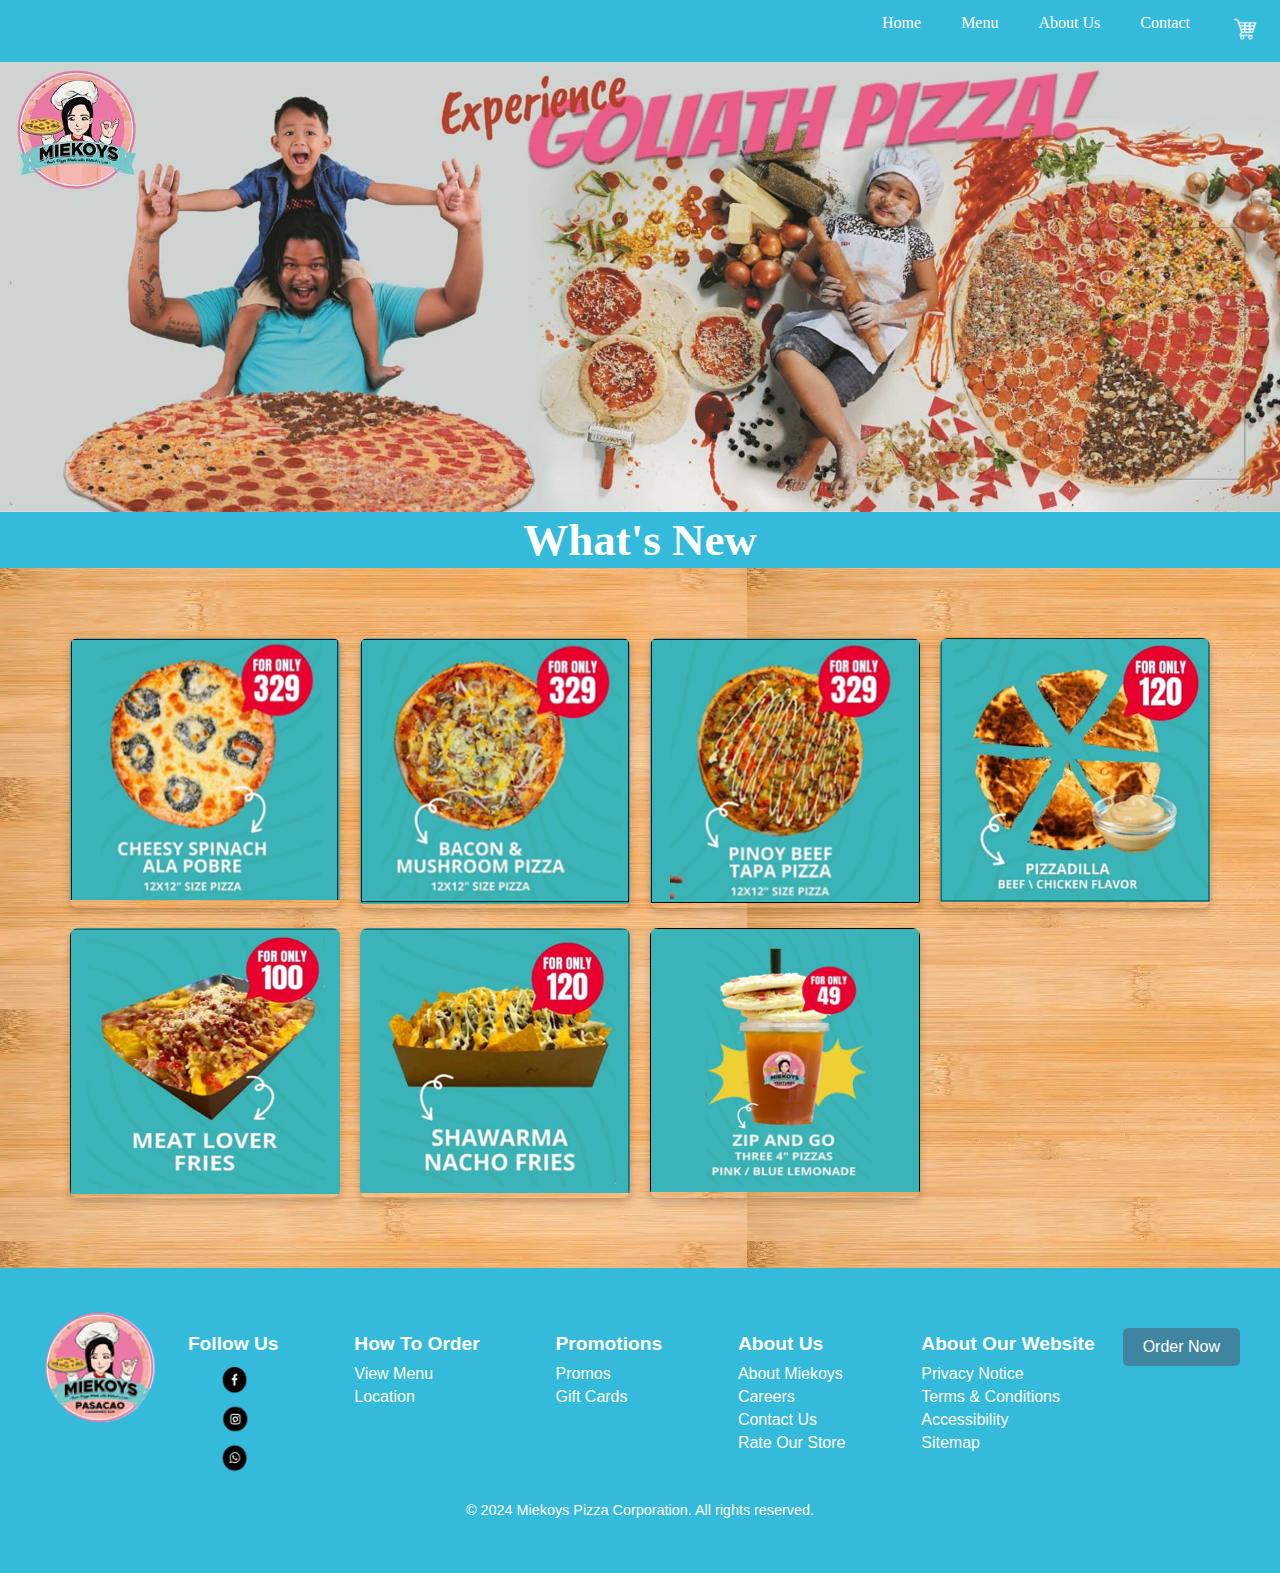
<file: index.html>
<!DOCTYPE html>
<html lang="en">
<head>
    <title>Miekoys Pizza</title>
    <link rel="shortcut icon" href="miekoys.jpg"/> <!-- Site Icon -->
    <link rel="stylesheet" href="index&about.css"> <!-- Link to CSS -->
    <script src="script.js" defer></script> 
    <meta charset="UTF-8">
    <meta name="viewport" content="width=device-width, initial-scale=1">
</head>
<body>
    <!-- Navbar -->
    <div class="navbar">
        <a href="index.html" class="buttons">Home</a>
        <a href="menu.html" class="buttons">Menu</a>
        <a href="about.html" class="buttons">About Us</a>
        <a href="contact.html" class="buttons">Contact</a>
        <a href="cart.html" class="cart-button">
            <img src="cart.png" alt="Cart Icon">
            <div id="cart-notification" style="display:none;">0</div>
        </a>
    </div>
    
    <!-- Header Image -->
    <div class="header">
        <!-- Background image is defined in CSS -->
    </div>
    
    <!-- Main Content -->
    <div class="content">
        <h1>What's New</h1>
    </div>
    
    <!-- Photo Grid Section -->
    <div class="photo-grid-container">
        <!-- Individual Photos -->
        <div class="photo-grid-item"><img src="pizza1.png" alt="Pizza 1"/></div>
        <div class="photo-grid-item"><img src="pizza2.png" alt="Pizza 2"/></div>
        <div class="photo-grid-item"><img src="pizza3.png" alt="Pizza 3"/></div>
        <div class="photo-grid-item"><img src="pizza4.png" alt="Pizza 4"/></div>
        <div class="photo-grid-item"><img src="pizza5.png" alt="Pizza 5"/></div>
        <div class="photo-grid-item"><img src="pizza6.png" alt="Pizza 6"/></div>
        <div class="photo-grid-item"><img src="pizza7.png" alt="Pizza 7"/></div>
    </div>
    
    <!-- Footer Section -->
    <footer class="footer">
        <div class="footer-container">
            <div class="footer-logo">
                <img src="miekoys.png" alt="Miekoys Pizza Logo" />
            </div>
            <div class="footer-links">
                <div class="footer-section">
                    <h4>Follow Us</h4>
                    <div class="social-icons">
                        <a href="https://www.facebook.com/miekoys.tigaon"><img src="facebook.png" alt="Facebook"></a>
                        <a href="https://www.instagram.com/miekoyslegazpi/"><img src="instagram.png" alt="Instagram"></a>
                        <a href="#"><img src="whatsapp.png" alt="WhatsApp"></a>
                    </div>
                </div>
                <div class="footer-section">
                    <h4>How To Order</h4>
                    <a href="menu.html">View Menu</a>
                    <a href="contact.html">Location</a>
                </div>
                <div class="footer-section">
                    <h4>Promotions</h4>
                    <a href="#">Promos</a>
                    <a href="#">Gift Cards</a>
                </div>
                <div class="footer-section">
                    <h4>About Us</h4>
                    <a href="about.html">About Miekoys</a>
                    <a href="#">Careers</a>
                    <a href="contact.html">Contact Us</a>
                    <a href="#">Rate Our Store</a>
                </div>
                <div class="footer-section">
                    <h4>About Our Website</h4>
                    <a href="#">Privacy Notice</a>
                    <a href="#">Terms & Conditions</a>
                    <a href="#">Accessibility</a>
                    <a href="#">Sitemap</a>
                </div>
            </div>
            <div class="footer-buttons">
                <button class="order-now-btn">Order Now</button>
            </div>
        </div>
        <p class="footer-copyright">
            © 2024 Miekoys Pizza Corporation. All rights reserved.
        </p>
    </footer>
</body>
</html>
</file>
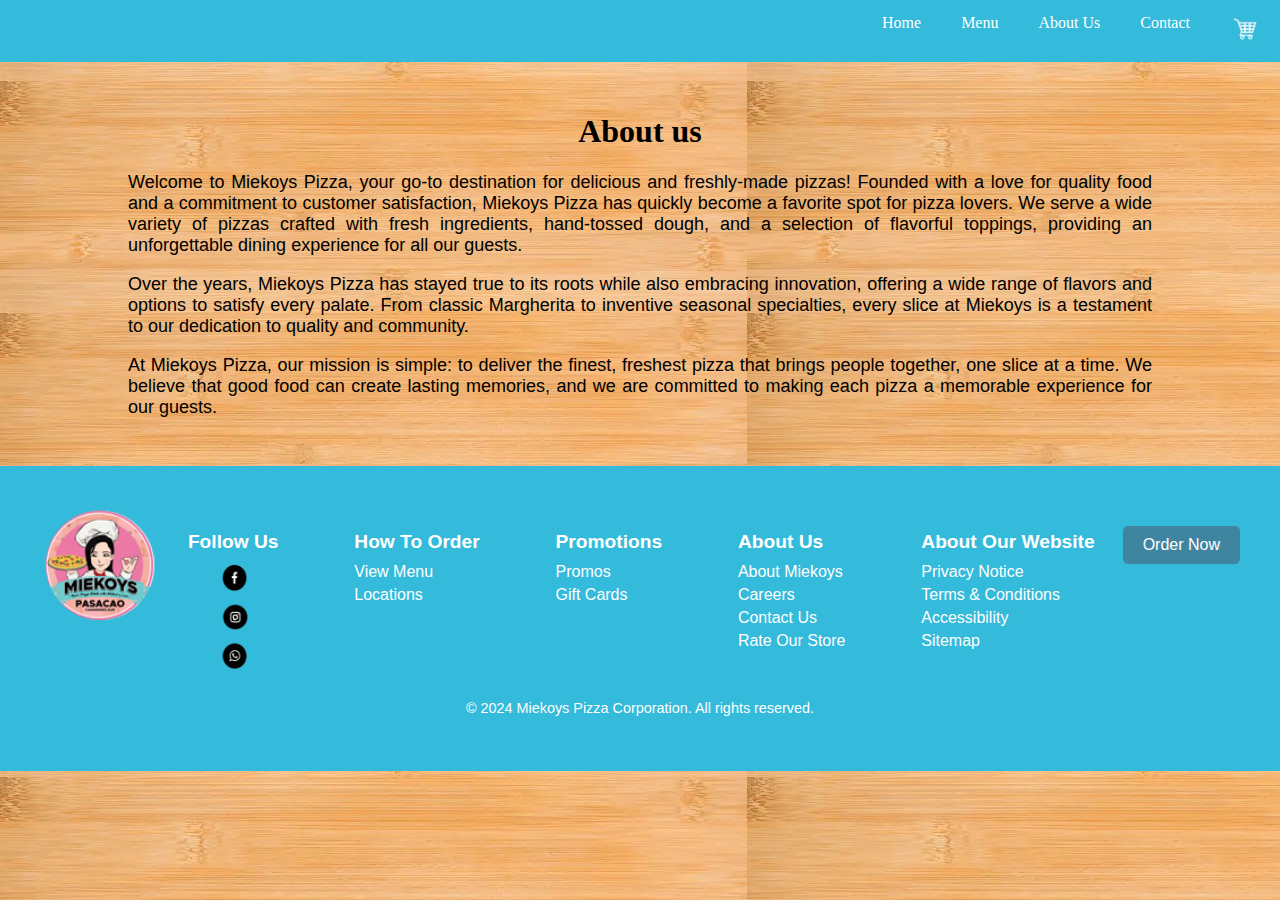
<file: about.html>
<!DOCTYPE html>
<html lang="en">
<head>
    <title>Miekoys Pizza</title>
    <link rel="shortcut icon" href="miekoys.jpg"/> <!-- icon -->
    <link rel="stylesheet" href="index&about.css">
    <script src="script.js" defer></script> 
    <meta charset="UTF-8">
    <meta name="viewport" content="width=device-width, initial-scale=1">
</head>
<body>
  <div class="navbar">
    <a href="index.html">Home</a>
    <a href="menu.html">Menu</a>
    <a href="about.html">About Us</a>
    <a href="contact.html">Contact</a>
    <a href="cart.html" class="cart-button">
      <img src="cart.png" alt="Cart Icon">
      <span id="cart-notification" class="cart-notification">0</span>
  </a>
  </div>
  <div class="about-header">
    <h1> About us</h1>
    <p> Welcome to Miekoys Pizza, your go-to destination for delicious and freshly-made pizzas! 
      Founded with a love for quality food and a commitment to customer satisfaction, 
      Miekoys Pizza has quickly become a favorite spot for pizza lovers. We serve a wide variety
      of pizzas crafted with fresh ingredients, hand-tossed dough, and a selection of flavorful 
      toppings, providing an unforgettable dining experience for all our guests. </p>
    <p> Over the years, Miekoys Pizza has stayed true to its roots while also embracing innovation, 
      offering a wide range of flavors and options to satisfy every palate. From classic Margherita
      to inventive seasonal specialties, every slice at Miekoys is a testament to our dedication to
      quality and community. </p>
    <p> At Miekoys Pizza, our mission is simple: to deliver the finest, freshest pizza that brings
      people together, one slice at a time. We believe that good food can create lasting memories,
      and we are committed to making each pizza a memorable experience for our guests.</p>
  </div>
   <!-- Footer Section -->
   <footer class="footer">
    <div class="footer-container">
      <div class="footer-logo">
        <img src="miekoys.png" alt="Miekoys Pizza Logo" />
      </div>
      <div class="footer-links">
        <div class="footer-section">
          <h4>Follow Us</h4>
          <div class="social-icons">
            <a href="https://www.facebook.com/miekoyspasacao"><img src="facebook.png" alt="Facebook"></a>
            <a href="https://www.instagram.com/"><img src="instagram.png" alt="Instagram"></a>
            <a href="#"><img src="whatsapp.png" alt="WhatsApp"></a>
          </div>
        </div>
        <div class="footer-section">
          <h4>How To Order</h4>
          <a href="menu.html">View Menu</a>
          <a href="contact.html">Locations</a>
        </div>
        <div class="footer-section">
          <h4>Promotions</h4>
          <a href="#">Promos</a>
          <a href="#">Gift Cards</a>
        </div>
        <div class="footer-section">
          <h4>About Us</h4>
          <a href="about.html">About Miekoys</a>
          <a href="#">Careers</a>
          <a href="contact.html">Contact Us</a>
          <a href="#">Rate Our Store</a>
        </div>
        <div class="footer-section">
          <h4>About Our Website</h4>
          <a href="#">Privacy Notice</a>
          <a href="#">Terms & Conditions</a>
          <a href="#">Accessibility</a>
          <a href="#">Sitemap</a>
        </div>
      </div>
      <div class="footer-buttons">
        <button class="order-now-btn">Order Now</button>
      </div>
    </div>
    <p class="footer-copyright">
      © 2024 Miekoys Pizza Corporation. All rights reserved.
    </p>
  </footer>
</file>
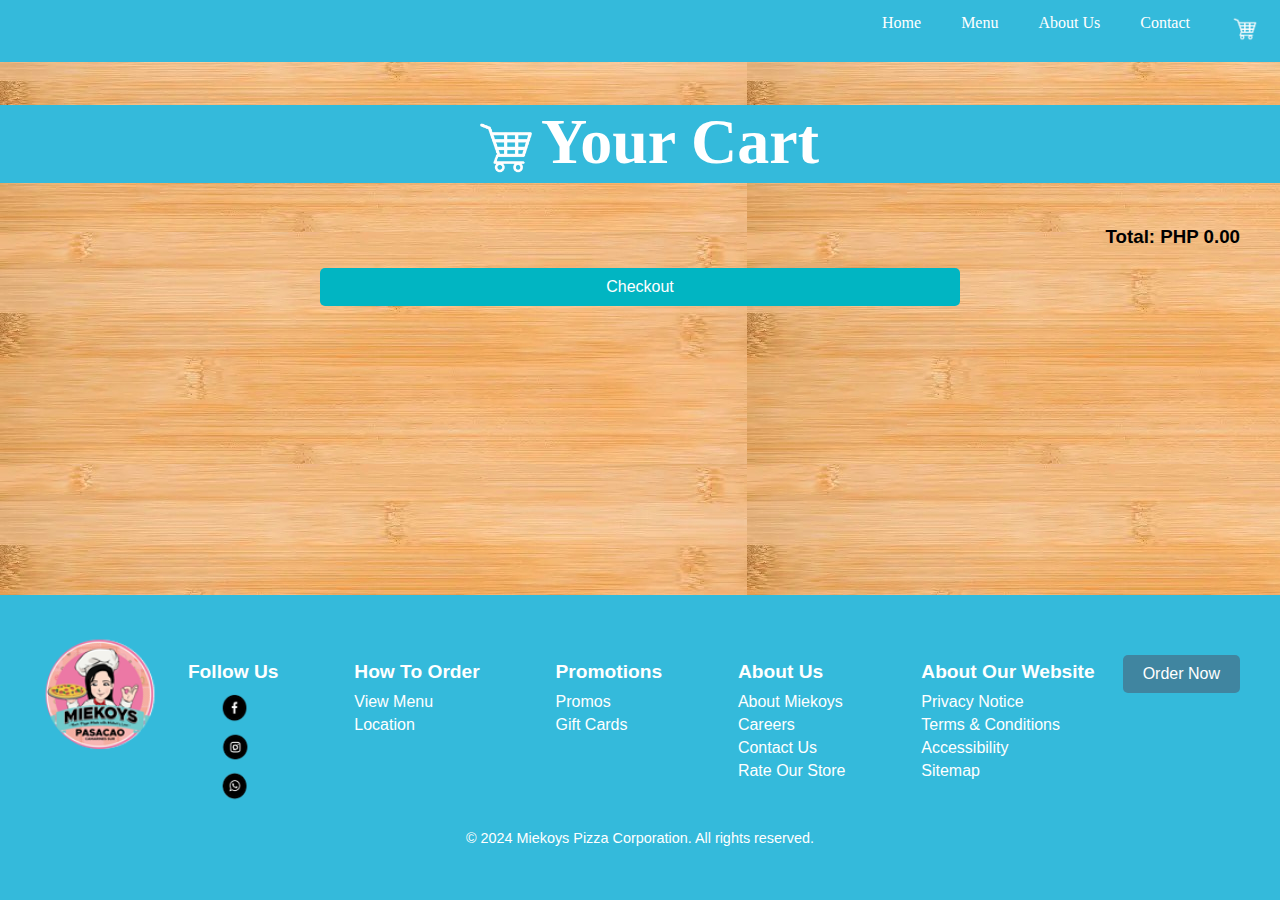
<file: cart.html>
<!DOCTYPE html>
<html lang="en">
<head>
    <title>Miekoy's Pizza</title>
    <link rel="shortcut icon" href="miekoys.jpg"/> <!-- icon -->
    <link rel="stylesheet" href="cart.css"> <!-- Link to CSS stylesheet -->
    <script src="script.js" defer></script> 
    <meta charset="UTF-8">
    <meta name="viewport" content="width=device-width, initial-scale=1">
</head>

<body>
    <!-- Navigation Bar -->
    <div class="navbar">
        <a href="index.html" class="buttons">Home</a>
        <a href="menu.html" class="buttons">Menu</a>
        <a href="about.html" class="buttons">About Us</a>
        <a href="contact.html" class="buttons">Contact</a>
        <a href="cart.html" class="cart-button">
            <img src="cart.png" alt="Cart Icon">
            <span id="cart-notification" class="cart-notification">0</span>
        </a>
    </div>
    
    <main>
        <div class="menu-header">
            <div class="menu-intro">
                <h1><img src="cart.png" alt="Miekoys Pizza Logo"/>Your Cart  </h1> 
            </div>
        </div>
        <!-- Cart Section -->
        <div class="cart">
            <ul id="cart-items"></ul> <!-- Dynamic cart items will appear here -->
            <div class="cart-total">
                <h3>Total: PHP <span id="cart-total">0</span></h3>
            </div>
            <button id="checkout-button">Checkout</button>
        </div>
    </main>

    <!-- Footer Section -->
    <footer class="footer">
        <div class="footer-container">
            <div class="footer-logo">
                <img src="miekoys.png" alt="Miekoys Pizza Logo" />
            </div>
            <div class="footer-links">
                <div class="footer-section">
                    <h4>Follow Us</h4>
                    <div class="social-icons">
                        <a href="https://www.facebook.com/miekoys.tigaon"><img src="facebook.png" alt="Facebook"></a>
                        <a href="https://www.instagram.com/miekoyslegazpi/"><img src="instagram.png" alt="Instagram"></a>
                        <a href="#"><img src="whatsapp.png" alt="WhatsApp"></a>
                    </div>
                </div>
                <div class="footer-section">
                    <h4>How To Order</h4>
                    <a href="menu.html">View Menu</a>
                    <a href="contact.html">Location</a>
                </div>
                <div class="footer-section">
                    <h4>Promotions</h4>
                    <a href="#">Promos</a>
                    <a href="#">Gift Cards</a>
                </div>
                <div class="footer-section">
                    <h4>About Us</h4>
                    <a href="about.html">About Miekoys</a>
                    <a href="#">Careers</a>
                    <a href="contact.html">Contact Us</a>
                    <a href="#">Rate Our Store</a>
                </div>
                <div class="footer-section">
                    <h4>About Our Website</h4>
                    <a href="#">Privacy Notice</a>
                    <a href="#">Terms & Conditions</a>
                    <a href="#">Accessibility</a>
                    <a href="#">Sitemap</a>
                </div>
            </div>
            <div class="footer-buttons">
                <button class="order-now-btn">Order Now</button>
            </div>
        </div>
        <p class="footer-copyright">
            © 2024 Miekoys Pizza Corporation. All rights reserved.
        </p>
    </footer>
</body>
</html>
</file>
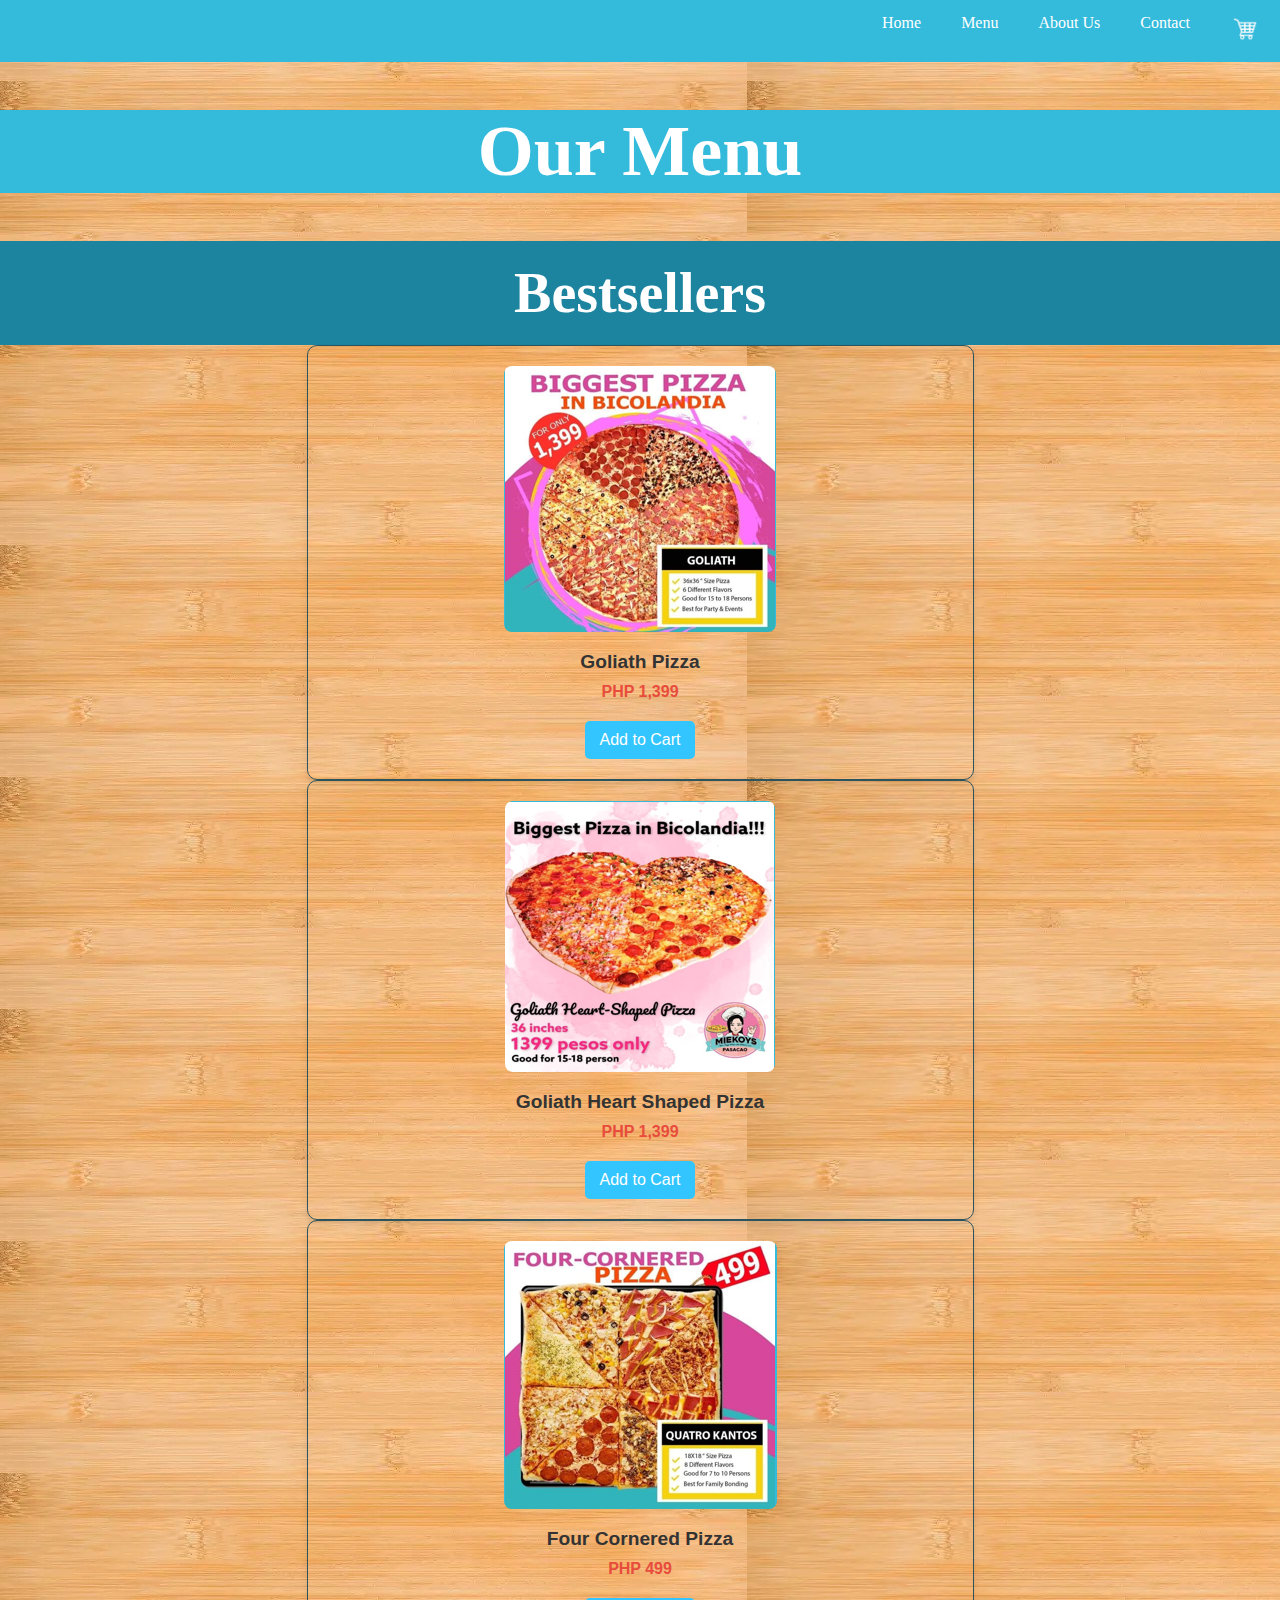
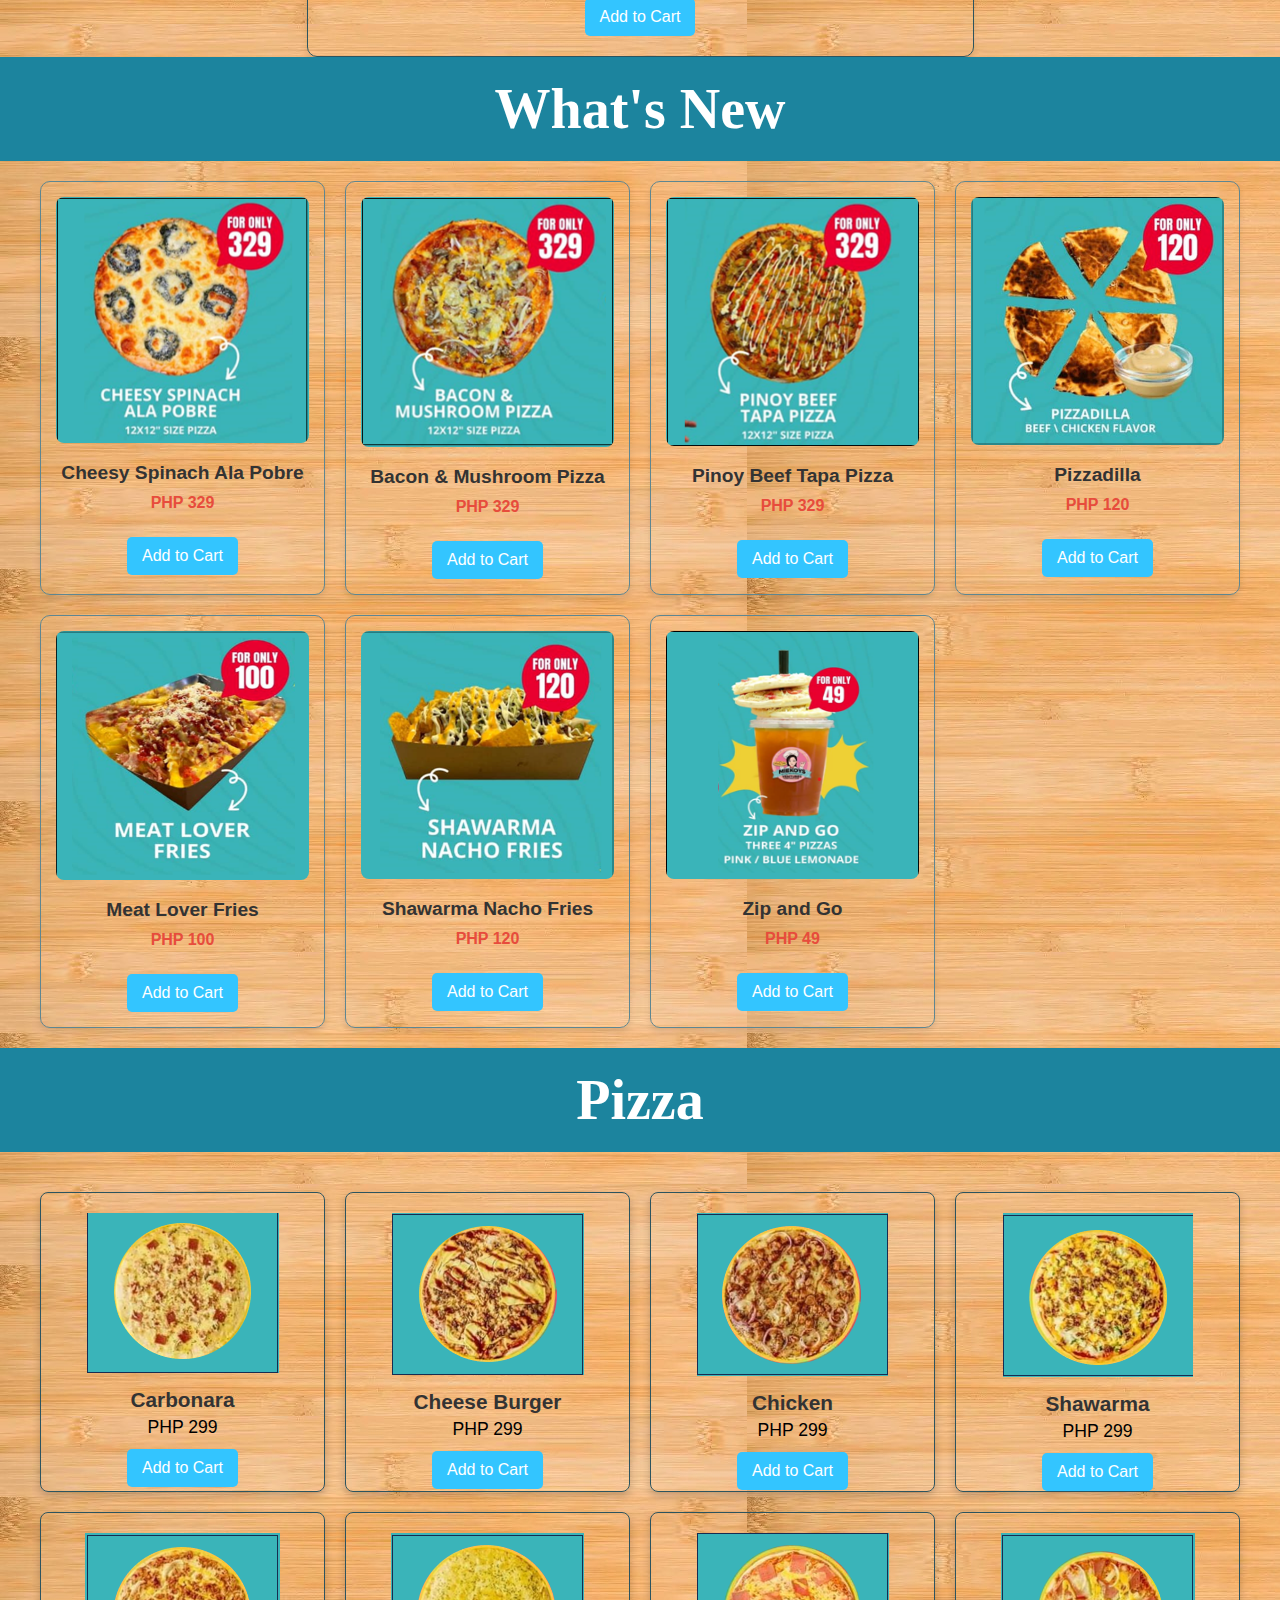
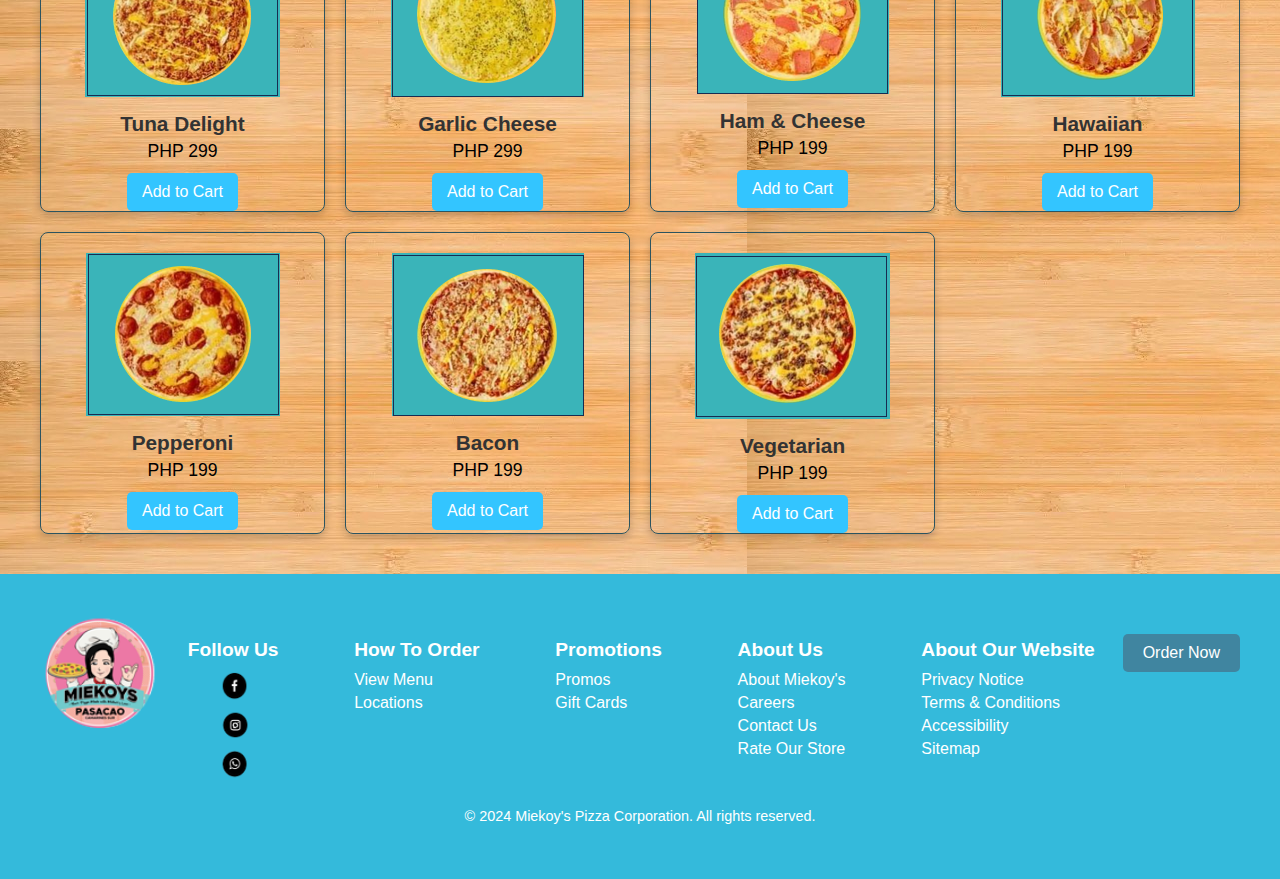
<file: menu.html>
<!DOCTYPE html>
<html lang="en">
<head>
    <title>Miekoy's Pizza</title>
    <link rel="shortcut icon" href="miekoys.jpg"/> <!-- icon -->
    <link rel="stylesheet" href="menu.css"> <!-- Link to CSS stylesheet -->
    <script src="script.js" defer></script> 
    <meta charset="UTF-8">
    <meta name="viewport" content="width=device-width, initial-scale=1">
</head>
<body>
    <!-- Navigation Bar -->
    <div class="navbar">
        <a href="index.html" class="buttons">Home</a>
        <a href="menu.html" class="buttons">Menu</a>
        <a href="about.html" class="buttons">About Us</a>
        <a href="contact.html" class="buttons">Contact</a>
        <a href="cart.html" class="cart-button">
            <img src="cart.png" alt="Cart Icon">
            <span id="cart-notification" class="cart-notification">0</span>
        </a>
    </div>

    <!-- Menu Introduction -->
    <div class="menu-header">
        <div class="menu-intro">
            <h1>Our Menu</h1>
        </div>
    </div>
    <!--Bestsellers-->
    <div class="category">
        <h2> Bestsellers</h2>
    </div>
    <!-- Pizza Grid for Bestsellers -->
    <div class="bestseller">
        <img src="goliath.png" alt="Goliath Pizza">
        <div class="bestseller-info">
            <h3>Goliath Pizza</h3>
            <span class="price">PHP 1,399</span>
        </div>
        <button class="add-to-cart">Add to Cart</button>
    </div>
    <div class="bestseller">
        <img src="manay.png" alt="Goliath Heart Shaped Pizza">
        <div class="bestseller-info">
            <h3>Goliath Heart Shaped Pizza</h3>
            <span class="price">PHP 1,399</span>
        </div>
        <button class="add-to-cart">Add to Cart</button>
    </div>
    <div class="bestseller">
        <img src="quatro.png" alt="Four Cornered Pizza">
        <div class="bestseller-info">
            <h3>Four Cornered Pizza</h3>
            <span class="price">PHP 499</span>
        </div>
        <button class="add-to-cart">Add to Cart</button>
    </div>

<!-- What's New Section -->
<div class="category">
    <h2>What's New</h2>
</div>
<div class="photo-grid-container">
    <!-- New Pizzas -->
    <div class="whats-new">
        <img src="pizza1.png" alt="New Pizza 1">
        <div class="New-Pizza-info">
            <h3>Cheesy Spinach Ala Pobre</h3><span class="price">PHP 329</span>
        </div>
        <button class="add-to-cart">Add to Cart</button>
    </div>
    <div class="whats-new">
        <img src="pizza2.png" alt="New Pizza 2">
        <div class="New-Pizza-info">
            <h3>Bacon & Mushroom Pizza</h3><span class="price">PHP 329</span>
        </div>
        <button class="add-to-cart">Add to Cart</button>
    </div>
    <div class="whats-new">
        <img src="pizza3.png" alt="New Pizza 3">
        <div class="New-Pizza-info">
            <h3>Pinoy Beef Tapa Pizza</h3><span class="price">PHP 329</span>
        </div>
        <button class="add-to-cart">Add to Cart</button>
    </div>
    <div class="whats-new">
        <img src="pizza4.png" alt="New Pizza 4">
        <div class="New-Pizza-info">
            <h3>Pizzadilla</h3><span class="price">PHP 120</span>
        </div>
        <button class="add-to-cart">Add to Cart</button>
    </div>
    <div class="whats-new">
        <img src="pizza5.png" alt="New Pizza 5">
        <div class="New-Pizza-info">
            <h3> Meat Lover Fries</h3><span class="price">PHP 100</span>
        </div>
        <button class="add-to-cart">Add to Cart</button>
    </div>
    <div class="whats-new">
        <img src="pizza6.png" alt="New Pizza 6">
        <div class="New-Pizza-info">
            <h3>Shawarma Nacho Fries</h3><span class="price">PHP 120</span>
        </div>
        <button class="add-to-cart">Add to Cart</button>
    </div>
    <div class="whats-new">
        <img src="pizza7.png" alt="New Pizza 7">
        <div class="New-Pizza-info">
            <h3>Zip and Go</h3><span class="price">PHP 49</span>
        </div>
        <button class="add-to-cart">Add to Cart</button>
    </div>
</div>

<!-- Pizza Menu Section -->
<div class="category">
    <h2>Pizza</h2>
</div>
<div class="menu-pizza">
    <!-- Pizza Menu Items -->
    <div class="menu-item">
        <img src="pizza8.png" alt="Carbonara Pizza">
        <div class="menu-info">
            <h3>Carbonara</h3><span class="price">PHP 299</span>
        </div>
        <button class="add-to-cart">Add to Cart</button>
    </div>
    <div class="menu-item">
        <img src="pizza9.png" alt="Cheese Burger Pizza">
        <div class="menu-info">
            <h3>Cheese Burger</h3><span class="price">PHP 299</span>
        </div>
        <button class="add-to-cart">Add to Cart</button>
    </div>
    <div class="menu-item">
        <img src="pizza10.png" alt="Chicken Pizza">
        <div class="menu-info">
            <h3>Chicken</h3><span class="price">PHP 299</span>
        </div>
        <button class="add-to-cart">Add to Cart</button>
    </div>
    <div class="menu-item">
        <img src="pizza11.png" alt="Shawarma Pizza">
        <div class="menu-info">
            <h3>Shawarma</h3><span class="price">PHP 299</span>
        </div>
        <button class="add-to-cart">Add to Cart</button>
    </div>
    <div class="menu-item">
        <img src="pizza12.png" alt="Tuna Delight Pizza">
        <div class="menu-info">
            <h3>Tuna Delight</h3><span class="price">PHP 299</span>
        </div>
        <button class="add-to-cart">Add to Cart</button>
    </div>
    <div class="menu-item">
        <img src="pizza13.png" alt="Garlic Cheese Pizza">
        <div class="menu-info">
            <h3>Garlic Cheese</h3><span class="price">PHP 299</span>
        </div>
        <button class="add-to-cart">Add to Cart</button>
    </div>
    <div class="menu-item">
        <img src="pizza14.png" alt="Ham & Cheese">
        <div class="menu-info">
            <h3>Ham & Cheese</h3><span class="price">PHP 199</span>
        </div>
        <button class="add-to-cart">Add to Cart</button>
    </div>
    <div class="menu-item">
        <img src="pizza15.png" alt="Hawaiian">
        <div class="menu-info">
            <h3>Hawaiian</h3><span class="price">PHP 199</span>
        </div>
        <button class="add-to-cart">Add to Cart</button>
    </div>
    <div class="menu-item">
        <img src="pizza16.png" alt="Pepperoni">
        <div class="menu-info">
            <h3>Pepperoni</h3><span class="price">PHP 199</span>
        </div>
        <button class="add-to-cart">Add to Cart</button>
    </div>
    <div class="menu-item">
        <img src="pizza17.png" alt="Bacon">
        <div class="menu-info">
            <h3>Bacon</h3><span class="price">PHP 199</span>
        </div>
        <button class="add-to-cart">Add to Cart</button>
    </div>
    <div class="menu-item">
        <img src="pizza18.png" alt="Vegetarian">
        <div class="menu-info">
            <h3>Vegetarian</h3><span class="price">PHP 199</span>
        </div>
        <button class="add-to-cart">Add to Cart</button>
    </div>
</div>

    <!-- Footer Section -->
    <footer class="footer">
        <div class="footer-container">
            <div class="footer-logo"><img src="miekoys.png" alt="Miekoy's Pizza Logo" /></div>
            <div class="footer-links">
                <div class="footer-section">
                    <h4>Follow Us</h4>
                    <div class="social-icons">
                        <a href="https://www.facebook.com/miekoyspasacao"><img src="facebook.png" alt="Facebook"></a>
                        <a href="https://www.instagram.com/"><img src="instagram.png" alt="Instagram"></a>
                        <a href="#"><img src="whatsapp.png" alt="WhatsApp"></a>
                    </div>
                </div>
                <div class="footer-section">
                    <h4>How To Order</h4>
                    <a href="menu.html">View Menu</a>
                    <a href="contact.html">Locations</a>
                </div>
                <div class="footer-section">
                    <h4>Promotions</h4>
                    <a href="#">Promos</a>
                    <a href="#">Gift Cards</a>
                </div>
                <div class="footer-section">
                    <h4>About Us</h4>
                    <a href="about.html">About Miekoy's</a>
                    <a href="#">Careers</a>
                    <a href="contact.html">Contact Us</a>
                    <a href="#">Rate Our Store</a>
                </div>
                <div class="footer-section">
                    <h4>About Our Website</h4>
                    <a href="#">Privacy Notice</a>
                    <a href="#">Terms & Conditions</a>
                    <a href="#">Accessibility</a>
                    <a href="#">Sitemap</a>
                </div>
            </div>
            <div class="footer-buttons">
                <button class="order-now-btn">Order Now</button>
            </div>
        </div>
        <p class="footer-copyright">© 2024 Miekoy's Pizza Corporation. All rights reserved.</p>
    </footer>
</body>
</html>
</file>
<file: index&about.css>
body {
  background-image: url("wood.jpg");
  font-family: Arial, Helvetica, sans-serif;
  margin: 0;
  padding: 0;
  box-sizing: border-box;
}

/* Navbar styling */
.navbar {
  overflow: hidden;
  background-color: #34badb;
  font-family: 'Times New Roman', 'Comic Sans MS';
  display: flex;
  justify-content: end;
}

.buttons:hover {
  transform: scale(1.1);
  color:aliceblue;
  transition: all 0.5s ease-in-out;
}
/*Cart image Navbar*/
.cart-button img {
  width: 30px; 
  height: auto; 
} 
/* Cart Button */
.cart-button {
position: relative;
display: inline-block;
}
/* Notification Badge */
.cart-notification {
  position: absolute;
  top: 11px;
  background-color: #e77b3c; 
  color: white;
  font-size: 0.7rem;
  font-weight: bold;
  padding: 1px 5px;
  border-radius: 100%;
  display: none; 
}


#cart-items li {
    display: flex;
    justify-content: space-between;
    margin-bottom: 10px;
    padding: 5px;
    border-bottom: 1px solid #ddd;
}
.navbar a {
  float: right;
  display: block;
  color: rgb(255, 255, 255);
  text-align: center;
  padding: 14px 20px;
  text-decoration: none;
}

.navbar a:hover {
  background-color: #ddd;
  color: black;
}
/* Header styling */
.header {
  background-image: url("background.jpg");
  background-size: cover;
  background-position: left;
  height: 450px;
  width: 100%;
  display: flex;
  align-items: center;
  justify-content: center;
}
/* About section styling */
.about-header {
  margin: 20px auto;
  max-width: 80%;
  padding: 10px;
}
.about-header h1 {
  font-family: 'Times New Roman', 'Comic Sans MS';
  text-align: center;
} 
.about-header p {
  text-align: justify;
  font-size: large;
}
/* Content section */
.content {
  text-align: center;
  margin: 0;
  background-color: #34badb;
  padding: 1px;
}
.content h1 {
  font-size: 2em;
  color: #ffffff;
  font-family: 'Times New Roman', 'Comic Sans MS';
  font-size: 45px;
  margin: 1px;
}
/* Home Section */
.photo-grid-container {
  display: grid;
  grid-template-columns: repeat(4, 1fr); 
  gap: 20px;
  padding: 70px;
}
.photo-grid-item {
  position: relative;
  overflow: hidden;
  border-radius: 8px;
  box-shadow: 0 4px 8px rgba(0, 0, 0, 0.2);
}
.photo-grid-item img {
  width: 100%;
  object-fit: cover;
  transition: transform 0.3s ease-in-out;
  text-align: center;
}
/* Hover effect on images */
.photo-grid-item:hover {
  transform: scale(1.1);
  transition: all 0.5s ease-in-out;
}
.photo-grid-item:nth-last-child(-n+3) {
  grid-column: span 1; 
}
/* Responsive adjustments */
@media (max-width: 1200px) {
  .header h1 {
    font-size: 40px;
  }
  .about-header {
    max-width: 90%;
  }
}
@media (max-width: 768px) {
  .navbar a {
    padding: 10px 15px;
  }
  .header {
    height: 300px;
  }
  .header h1 {
    font-size: 32px;
  }
  .photo-grid-container {
    grid-template-columns: repeat(2, 1fr);
  }
  .about-header {
    margin: 10px auto;
    max-width: 90%;
  }
}
@media (max-width: 480px) {
  .navbar {
    display: block;
    text-align: center;
  }
  .navbar a {
    display: block;
    width: 100%;
    padding: 10px;
  }
  .header h1 {
    font-size: 24px;
  }
  .photo-grid-container {
    grid-template-columns: 1fr;
  }
  .content h1 {
    font-size: 1.5em;
  }
}
/* Footer styling */
.footer {
  background-color: #34badb;
  color: white;
  text-align: left;
  padding: 40px;
  font-family: 'Arial', sans-serif;
}
.footer-container {
  display: flex;
  flex-wrap: wrap;
  justify-content: space-between;
  align-items: start;
  max-width: 1200px;
  margin: 0 auto;
}
.footer-logo img {
  width: 120px;;
}
.footer-links {
  display: flex;
  flex: 1;
  justify-content: space-around;
  flex-wrap: wrap;
  gap: 20px;
}
.footer-section h4 {
  font-size: 1.2em;
  margin-bottom: 10px;
}
.footer-section a {
  color:white;
  text-decoration: none;
  display: block;
  margin-bottom: 5px;
}
.social-icons img {
  width: 30px;
  height: 30px;
  margin-left: 35%;
  background: #ffffff;
}

.footer-buttons {
  text-align: center;
}
.order-now-btn {
  background-color: #4085a0;
  color: #fff;
  padding: 10px 20px;
  border: none;
  border-radius: 5px;
  font-size: 1em;
  margin-top: 20px;
  cursor: pointer;
}
.order-now-btn:hover {
  background-color: #9ed1f3;
}
.footer-copyright {
  font-size: 0.9em;
  color: #ffffff;
  margin-top: 20px;
  text-align: center;
}
/* Responsive adjustments */
@media (max-width: 768px) {
  .footer-container {
    flex-direction: column;
    align-items: center;
    text-align: center;
}
  .footer-links {
    flex-direction: column;
    align-items: center;
}
}
</file>
<file: cart.css>
body {
    background-image: url("wood.jpg");
    font-family: Arial, Helvetica, sans-serif;
    margin: 0;
    padding: 0;
    box-sizing: border-box;
    display: flex;
    flex-direction: column;
    min-height: 100vh;
  }
  main {
    flex: 1;
}
  .navbar {
    overflow: hidden;
    background-color: #34badb;
    font-family: 'Times New Roman', 'Comic Sans MS';
    display: flex;
    justify-content: end;
  }
  
  .buttons:hover {
    transform: scale(1.1);
    color:aliceblue;
    transition: all 0.5s ease-in-out;
  }
  /*Cart Button Sizing*/
  .cart-button img {
    width: 30px; 
    height: auto; 
} 
/*Cart Image Sizing*/
  a.buttons img {
    width: 30px; 
    height: auto; 
    vertical-align: middle; 
    margin-right: 8px; 
  }
  /*Navbar Button*/
  .navbar a {
    float: right;
    display: block;
    color: rgb(255, 255, 255);
    text-align: center;
    padding: 14px 20px;
    text-decoration: none;
  }
  .navbar a:hover {
    background-color: #ddd;
    color: rgb(0, 0, 0);
  }  
  /*Menu Introduction*/
  h1 {
    text-align: center;
    background-color: #34badb;
    color: white; 
    font-family: 'Times New Roman', 'Comic Sans MS';
    font-size: 400%;
}
h1 img {
  width: 70px; 
  height: auto; 
  vertical-align: middle; 
  margin-left: 10px; 
}
#cart-items {
    list-style: none;
    padding: 0;
}
/* Cart Button */
.cart-button {
  position: relative;
  display: inline-block;
}
/* Notification Badge */
.cart-notification {
  position: absolute;
  top: 11px;
  background-color: #e77b3c; /* Red for the badge */
  color: white;
  font-size: 0.7rem;
  font-weight: bold;
  padding: 1px 5px;
  border-radius: 100%;
  display: none;
}
/*List of Items in The Cart*/
#cart-items li {
    display: flex;
    justify-content: space-between;
    margin-bottom: 10px;
    padding: 5px;
    border-bottom: 1px solid #ddd;
}
/*Total Amount of add to cart*/
.cart-total {
    text-align: right;
    font-weight: bold;
    margin-top: 5px;
    margin-right: 40px;
}
/*Check Out Button*/
#checkout-button {
  display: block; 
  width: 50%; 
  padding: 10px;
  background-color: #01b5c2;
  color: white;
  border: none;
  border-radius: 5px;
  font-size: 16px;
  cursor: pointer;
  margin: 20px auto; 
  text-align: center; 
}

#checkout-button:hover {
    background-color: #f0f6f8;
    color: black;
}
/* Footer styling */
.footer-container {
    display: flex;
    flex-wrap: wrap;
    justify-content: space-between;
    align-items: start;
    max-width: 1200px;
    margin: 0 auto;
}
/* Remove Button Styling */
.remove-item {
  background-color: #01b5c2; 
  color: white; 
  border: none; 
  border-radius: 5px; 
  padding: 5px 10px; 
  font-size: 0.9rem; 
  cursor: pointer; 
  transition: background-color 0.3s ease; 
  margin: 5px;
}

/* Hover Effect */
.remove-item:hover {
  background-color: white; 
  color: black;
}

/* Focus Effect */
.remove-item:focus {
  outline: 2px solid #ffcccc; 
}

/* list container */
#cart-items {
  margin: 40px; 
  padding: 0; 
  list-style: none; 
}

/*list items */
#cart-items li {
  margin: 10px ; 
  padding: 5px 10px; 
  border-bottom: 1px solid #ddd; 
  font-size: 1rem; 
  color: #000000;
}

.footer {
    background-color: #34badb;
    color: white;
    text-align: left;
    padding: 40px;
    font-family: 'Arial', sans-serif;
  }
  .footer-container {
    display: flex;
    flex-wrap: wrap;
    justify-content: space-between;
    align-items: start;
    max-width: 1200px;
    margin: 0 auto;
  }
  .footer-logo img {
    width: 120px;;
  }
  .footer-links {
    display: flex;
    flex: 1;
    justify-content: space-around;
    flex-wrap: wrap;
    gap: 20px;
  }
  /*FOOTER SECTION*/
  .footer-section h4 {
    font-size: 1.2em;
    margin-bottom: 10px;
  }
  .footer-section a {
    color:white;
    text-decoration: none;
    display: block;
    margin-bottom: 5px;
  }
  .social-icons img {
    width: 30px;
    height: 30px;
    margin-left: 35%;
    background: #ffffff;
  }
  
  .footer-buttons {
    text-align: center;
  }
  .order-now-btn {
    background-color: #4085a0;
    color: #fff;
    padding: 10px 20px;
    border: none;
    border-radius: 5px;
    font-size: 1em;
    margin-top: 20px;
    cursor: pointer;
  }
  .order-now-btn:hover {
    background-color: #9ed1f3;
  }
  .footer-copyright {
    font-size: 0.9em;
    color: #ffffff;
    margin-top: 20px;
    text-align: center;
  }
  /* Responsive adjustments */
  @media (max-width: 768px) {
    .footer-container {
      flex-direction: column;
      align-items: center;
      text-align: center;
  }
    .footer-links {
      flex-direction: column;
      align-items: center;
  }
  }
</file>
<file: menu.css>
body {
    background-image: url("wood.jpg");/*background*/
    font-family: Arial, Helvetica, sans-serif;
    margin: 0;
    padding: 0;
    box-sizing: border-box;
  }
  .navbar {
    overflow: hidden;
    background-color: #34badb;
    font-family: 'Times New Roman', 'Comic Sans MS';
    display: flex;
    justify-content: end;
  }
  
  .buttons:hover {
    transform: scale(1.1);
    color:aliceblue;
    transition: all 0.5s ease-in-out;
  }
  .cart-button img {
    width: 30px; 
    height: auto; 
} 
  /* Cart Button */
.cart-button {
  position: relative;
  display: inline-block;
}
  /* Notification Badge */
.cart-notification {
  position: absolute;
  top: 11px;
  background-color: #e77b3c; 
  color: white;
  font-size: 0.7rem;
  font-weight: bold;
  padding: 1px 5px;
  border-radius: 100%;
  display: none; 
}
/*cart List Items*/
#cart-items li {
    display: flex;
    justify-content: space-between;
    margin-bottom: 10px;
    padding: 5px;
    border-bottom: 1px solid #ddd;
}
/*Navbar*/
  .navbar a {
    float: right;
    display: block;
    color: rgb(255, 255, 255);
    text-align: center;
    padding: 14px 20px;
    text-decoration: none;
  }
  .navbar a:hover {
    background-color: #ddd;
    color: black;
  }  
  /*Menu Introduction*/
.menu-intro h1 {
    text-align: center;
    background-color: #34badb;
    font-family: 'Times New Roman', 'Comic Sans MS';
    font-size: 400%;
  }
  .category {
    text-align: center;
    background-color: #1c849e;
    font-family: 'Times New Roman', 'Comic Sans MS';
  }
  .category h2 {
    text-align: center;
    font-family: 'Times New Roman', 'Comic Sans MS';
    font-size: 350%;
    padding: 20px;
    color: white;
    margin-top: auto;
    margin-bottom: auto;
  }
  
/* Bestseller */
.bestseller-row {
  display: flex;
  flex-wrap: wrap;
  justify-content: center; 
  gap: 15px;
  align-items: center; 
}
.bestseller {
  background-color: transparent;
  border: 1px solid #2c545f;
  border-radius: 10px;
  padding: 20px;
  box-shadow: 0 4px 6px rgba(0, 0, 0, 0.1);
  text-align: center;
  transition: transform 0.3s;
  flex: 1 1 calc(50% - 15px);
  max-width: calc(50% - 15px);
  margin: 0 auto;
}

.bestseller:nth-child(3) {
  flex: 1 1 100%;
  max-width: 100%;
  margin: 0 auto;
}

.bestseller:hover {
  transform: scale(1.05);
}
/* Pizza image */
.bestseller img {
  max-width: 100%;
  height: auto;
  border-radius: 8px;
  margin-bottom: 15px;
}
/* Pizza info */
.bestseller-info {
  margin-bottom: 10px;
}
.bestseller-info h3 {
  font-size: 1.2rem;
  margin: 0 0 10px;
  color: #333;
}
.bestseller-info .price {
  font-size: 1rem;
  font-weight: bold;
  color: #e74c3c;
}
/* Responsive Design */
@media screen and (max-width: 768px) {
  .bestseller-info h3 {
      font-size: 1rem;
  }
  .add-to-cart {
      padding: 8px 15px;
      font-size: 0.9rem;
  }
}
  .menu-header {
    color: white;
    font-size: 18px;
  }
  .header h1 {
    font-size: 50px;
    color: white;
    text-align: center;
    margin: 0;
  }
  .menu-pizza {
    max-width: 1200px;
    margin: 0 auto;
    padding: 40px 20px;
    display: grid;
    grid-template-columns: repeat(auto-fit, minmax(250px, 1fr));
    gap: 20px;
  }
  
  .pizza-big {
    display: grid;
    grid-template-columns: repeat(3, 1fr); 
    gap: 30px;
    padding: 70px;
  }
  /*Goliath*/
  .pizza-big img {
    width: 100%;
    object-fit: cover;
    transition: transform 0.4s ease-in-out;
    text-align: center;
  }
  /*Menu Pizza*/
  .menu-item {
    position: relative;
    overflow: hidden;
    border-radius: 8px;
    box-shadow: 0 4px 8px rgba(0, 0, 0, 0.2);
    text-align: center;
    border: 1px solid #2c545f;
  }
  .menu-item:hover {
    transform: translateY(-5px);
    transition: all 0.5s ease-in-out;
    box-shadow: 0 8px 16px rgba(0, 0, 0, 0.2);
  }
  .menu-item img {
    object-fit: cover;
   margin-top: 20px;
  }
  .menu-info {
    padding: 1px;
    text-align: center;
  }
  .menu-info h3 {
    font-size: 1.3em;
    color: #333;
    margin: 10px 0 5px;
  }
  .menu-info .price {
    font-size: 1.1em;
  }
  /* Responsive Adjustments */
  @media (max-width: 768px) {
    .menu-item img {
      height: 150px;
    }
  
    .menu-info h3 {
      font-size: 1.1em;
    }
  
    .menu-info .price {
      font-size: 1em;
    }
  }
  /* What's New */
.photo-grid-container {
    display: grid;
    grid-template-columns: repeat(auto-fit, minmax(250px, 1fr));
    gap: 20px;
    padding: 20px;
    max-width: 1200px;
    margin: 0 auto;
}
.whats-new {
    background-color:transparent;
    border: 1px solid #5e8691;
    border-radius: 10px;
    padding: 15px;
    text-align: center;
    box-shadow: 0 4px 6px rgba(0, 0, 0, 0.1);
    transition: transform 0.3s ease-in-out;
}

.whats-new:hover {
    transform: scale(1.05);
}

/* Pizza Images */
.whats-new img {
    max-width: 100%;
    height: auto;
    border-radius: 8px;
    margin-bottom: 15px;
}

/* Pizza Info Section */
.New-Pizza-info {
    margin-bottom: 15px;
}

.New-Pizza-info h3 {
    font-size: 1.2rem;
    margin: 0 0 10px;
    color: #333;
}

.New-Pizza-info .price {
    font-size: 1rem;
    font-weight: bold;
    color: #e74c3c;
}

  /* Add to Cart Button */
  .add-to-cart1{
    display: inline-block;
    margin-top: 10px;
    padding: 10px 15px;
    background-color: #33c5ff; 
    color: #fff;
    border: none;
    font-size: 16px;
    border-radius: 5px;
    cursor: pointer;
    transition: background-color 0.3s ease, transform 0.2s ease;
    text-align: center; 
    justify-items: center;
  }
  .add-to-cart {
    display: inline-block;
    margin-top: 10px;
    padding: 10px 15px;
    background-color: #33c5ff; 
    color: #fff;
    border: none;
    font-size: 16px;
    border-radius: 5px;
    cursor: pointer;
    transition: background-color 0.3s ease, transform 0.2s ease;
    text-align: center;
    justify-items: center;
  }
  
  .add-to-cart:hover {
    background-color: #34badb; 
    transform: translateY(-3px);
  }
  
  .add-to-cart:active {
    transform: translateY(0);
  }
  
  /* Responsive Design */
  @media screen and (max-width: 768px) {
    .photo-grid-item, .menu-item {
        flex: 1 1 calc(50% - 20px);
    }
  }
  
  @media screen and (max-width: 480px) {
    .photo-grid-item, .menu-item {
        flex: 1 1 100%;
    }
  
    h2 {
        font-size: 1.5rem;
    }
    
  }
 
.footer {
    background-color: #34badb;
    color: white;
    text-align: left;
    padding: 40px;
    font-family: 'Arial', sans-serif;
  }
  .footer-container {
    display: flex;
    flex-wrap: wrap;
    justify-content: space-between;
    align-items: start;
    max-width: 1200px;
    margin: 0 auto;
  }
  .footer-logo img {
    width: 120px;;
  }
  .footer-links {
    display: flex;
    flex: 1;
    justify-content: space-around;
    flex-wrap: wrap;
    gap: 20px;
  }
  .footer-section h4 {
    font-size: 1.2em;
    margin-bottom: 10px;
  }
  .footer-section a {
    color:white;
    text-decoration: none;
    display: block;
    margin-bottom: 5px;
  }
  .social-icons img {
    width: 30px;
    height: 30px;
    margin-left: 35%;
    background: #ffffff;
  }
  
  .footer-buttons {
    text-align: center;
  }
  .order-now-btn {
    background-color: #4085a0;
    color: #fff;
    padding: 10px 20px;
    border: none;
    border-radius: 5px;
    font-size: 1em;
    margin-top: 20px;
    cursor: pointer;
  }
  .order-now-btn:hover {
    background-color: #9ed1f3;
  }
  .footer-copyright {
    font-size: 0.9em;
    color: #ffffff;
    margin-top: 20px;
    text-align: center;
  }
  /* Responsive adjustments */
  @media (max-width: 768px) {
    .footer-container {
      flex-direction: column;
      align-items: center;
      text-align: center;
  }
    .footer-links {
      flex-direction: column;
      align-items: center;
  }
  }
</file>
